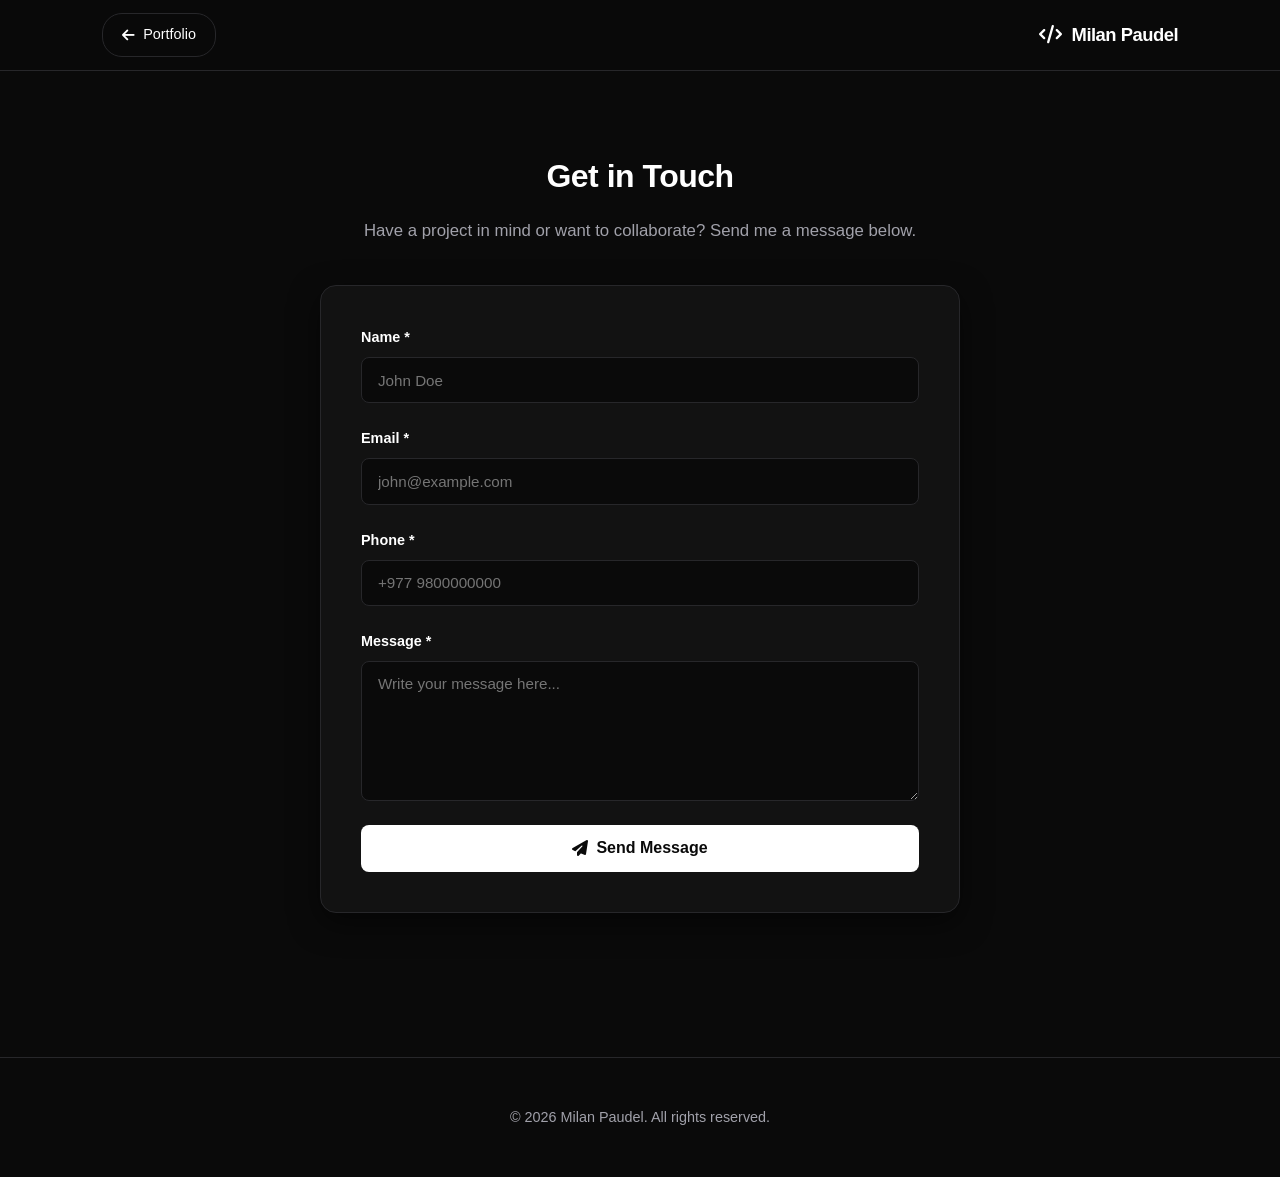
<file: contact.html>
<!DOCTYPE html>
<html lang="en">
<head>
    <meta charset="UTF-8">
    <meta name="viewport" content="width=device-width, initial-scale=1.0">
    <meta name="description" content="Contact Milan Paudel for software engineering, embedded hardware projects, and collaborations.">
    <title>Contact | Milan Paudel</title>
    
    <link rel="stylesheet" href="https://cdnjs.cloudflare.com/ajax/libs/font-awesome/6.4.0/css/all.min.css">
    <link rel="stylesheet" href="styles.css">
</head>
<body>

    <nav>
        <div class="container nav-container">
            <a href="index.html" class="btn-back">
                <i class="fa-solid fa-arrow-left"></i> Portfolio
            </a>
            <a href="index.html" class="logo"><i class="fa-solid fa-code"></i> Milan Paudel</a>
        </div>
    </nav>

    <main class="container">
        <section class="sections contact-section">
            <div class="contact-header">
                <h2 class="section-title">Get in Touch</h2>
                <p class="contact-subtitle">Have a project in mind or want to collaborate? Send me a message below.</p>
            </div>
            
            <div class="contact-form-card">
                <form action="https://api.web3forms.com/submit" method="POST" id="contactForm" novalidate>
                    <input type="hidden" name="access_key" value="68a2876a-e34a-4932-ac6f-19f8cb011b70">
                    <input type="hidden" name="redirect" value="false">
                    
                    <div class="form-group">
                        <label for="name">Name *</label>
                        <input type="text" id="name" name="name" class="form-control" placeholder="John Doe" required>
                    </div>

                    <div class="form-group">
                        <label for="email">Email *</label>
                        <input type="email" id="email" name="email" class="form-control" placeholder="john@example.com" required>
                        <div class="error-message" id="emailError">Please enter a valid email address.</div>
                    </div>

                    <div class="form-group">
                        <label for="phone">Phone *</label>
                        <input type="tel" id="phone" name="phone" class="form-control" placeholder="+977 9800000000" required>
                        <div class="error-message" id="phoneError">Please enter a valid phone number (7 to 11 digits).</div>
                    </div>

                    <div class="form-group">
                        <label for="message">Message *</label>
                        <textarea id="message" name="message" class="form-control" placeholder="Write your message here..." required></textarea>
                        <div class="error-message" id="messageError">Inappropriate words are not permitted. Please revise.</div>
                    </div>

                    <button type="submit" class="btn-submit">
                        <i class="fa-solid fa-paper-plane"></i> Send Message
                    </button>
                </form>
            </div>
        </section>
    </main>

    <footer>
        <p>&copy; 2026 Milan Paudel. All rights reserved.</p>
    </footer>

    <script src="script.js"></script>
</body>
</html>
</file>
<file: styles.css>
:root {
    --bg-color: #0a0a0a;
    --card-bg: #121212;
    --text-primary: #ffffff;
    --text-secondary: #a1a1aa;
    --border-color: #27272a;
    --accent-white: #ffffff;
    --accent-gray: #3f3f46;
    --error-color: #f87171;
    --card-shadow: 0 10px 30px rgba(0, 0, 0, 0.5);
}

* {
    box-sizing: border-box;
    margin: 0;
    padding: 0;
}

html {
    scroll-behavior: smooth;
    scroll-padding-top: 80px;
}

body {
    font-family: -apple-system, BlinkMacSystemFont, 'SF Pro Display', 'Segoe UI', Roboto, sans-serif;
    background-color: var(--bg-color);
    color: var(--text-primary);
    line-height: 1.6;
}

.container {
    max-width: 1140px;
    margin: 0 auto;
    padding: 0 2rem;
}

/* Navigation */
nav {
    background-color: rgba(10, 10, 10, 0.85);
    backdrop-filter: blur(12px);
    border-bottom: 1px solid var(--border-color);
    position: sticky;
    top: 0;
    z-index: 100;
}

.nav-container {
    display: flex;
    justify-content: space-between;
    align-items: center;
    height: 70px;
}

.logo {
    font-weight: 700;
    font-size: 1.15rem;
    color: var(--text-primary);
    text-decoration: none;
    display: flex;
    align-items: center;
    gap: 10px;
    letter-spacing: -0.5px;
}

.nav-links {
    display: flex;
    align-items: center;
    gap: 2rem;
}

.nav-links a:not(.btn-nav-contact) {
    color: var(--text-secondary);
    text-decoration: none;
    font-weight: 500;
    font-size: 0.95rem;
    transition: color 0.2s ease;
}

.nav-links a:not(.btn-nav-contact):hover {
    color: var(--text-primary);
}

.social-icons {
    display: flex;
    align-items: center;
    gap: 1.2rem;
    border-left: 1px solid var(--border-color);
    padding-left: 1.2rem;
}

.social-icons a:not(.btn-nav-contact), .social-icons button {
    color: var(--text-secondary);
    font-size: 1.1rem;
    transition: color 0.2s ease;
    background: none;
    border: none;
    cursor: pointer;
    padding: 0;
}

.social-icons a:not(.btn-nav-contact):hover, .social-icons button:hover {
    color: var(--text-primary);
}

.menu-toggle {
    display: none;
    background: none;
    border: none;
    color: var(--text-primary);
    font-size: 1.5rem;
    cursor: pointer;
}

.btn-nav-contact {
    background-color: var(--accent-white);
    color: var(--bg-color) !important;
    padding: 0.4rem 1rem;
    border-radius: 6px;
    font-weight: 600 !important;
    font-size: 0.85rem !important;
    text-decoration: none;
    transition: opacity 0.2s ease, transform 0.2s ease;
    display: inline-block;
    margin-left: 0.5rem;
}

.btn-nav-contact:hover {
    opacity: 0.9;
    transform: translateY(-1px);
}

/* Hero Section */
.hero {
    display: flex;
    align-items: center;
    justify-content: space-between;
    gap: 4rem;
    padding: 6rem 0;
    min-height: calc(100vh - 70px);
}

.hero-content {
    flex: 1;
}

.hero-content h3 {
    color: var(--text-secondary);
    font-size: 1.1rem;
    font-weight: 400;
    margin-bottom: 0.5rem;
    letter-spacing: 0.5px;
}

.hero-content h1 {
    font-size: 3.8rem;
    line-height: 1.1;
    margin-bottom: 1.5rem;
    color: var(--text-primary);
    letter-spacing: -1.5px;
    font-weight: 800;
}

.hero-content p {
    font-size: 1.1rem;
    color: var(--text-secondary);
    margin-bottom: 2.5rem;
    max-width: 540px;
}

.hero-actions {
    display: flex;
    gap: 1.2rem;
    align-items: center;
    flex-wrap: wrap;
}

.btn-primary {
    background-color: var(--text-primary);
    color: var(--bg-color);
    padding: 0.85rem 1.6rem;
    border-radius: 30px;
    border: 1px solid var(--text-primary);
    cursor: pointer;
    text-decoration: none;
    font-weight: 600;
    transition: all 0.25s ease;
    display: inline-flex;
    align-items: center;
    gap: 8px;
    font-size: 0.95rem;
}

.btn-primary:hover {
    background-color: transparent;
    color: var(--text-primary);
}

.hero-image-container {
    flex: 1;
    display: flex;
    justify-content: center;
}

.profile-card {
    background: transparent;
    padding: 0.5rem;
}

.profile-img {
    width: 300px;
    height: 300px;
    border-radius: 50%;
    object-fit: cover;
    display: block;
    border: 4px solid var(--text-primary);
    box-shadow: 0 0 25px rgba(255, 255, 255, 0.1);
}

/* Sections */
.sections {
    padding: 5rem 0;
}

.section-title {
    text-align: center;
    font-size: 2rem;
    margin-bottom: 3.5rem;
    color: var(--text-primary);
    letter-spacing: -0.5px;
}

/* Skills */
.skills-grid {
    display: grid;
    grid-template-columns: repeat(auto-fit, minmax(130px, 1fr));
    gap: 1.5rem;
    text-align: center;
}

.skill-card {
    background: var(--card-bg);
    padding: 2rem 1rem;
    border-radius: 12px;
    border: 1px solid var(--border-color);
    transition: all 0.25s ease;
}

.skill-card:hover {
    transform: translateY(-4px);
    border-color: var(--text-primary);
}

.skill-card i {
    font-size: 3rem;
    margin-bottom: 1rem;
    display: block;
    color: var(--text-primary);
}

.skill-card span {
    font-weight: 500;
    font-size: 0.9rem;
    color: var(--text-secondary);
}

/* Projects & Achievements */
.projects-grid {
    display: grid;
    grid-template-columns: repeat(auto-fit, minmax(320px, 1fr));
    gap: 2rem;
}

.project-card {
    background: var(--card-bg);
    padding: 2.2rem;
    border-radius: 16px;
    border: 1px solid var(--border-color);
    display: flex;
    flex-direction: column;
    justify-content: space-between;
    transition: all 0.25s ease;
}

.project-card:hover {
    transform: translateY(-4px);
    border-color: var(--text-primary);
}

.project-badge {
    display: inline-flex;
    align-items: center;
    gap: 6px;
    font-size: 0.8rem;
    font-weight: 600;
    padding: 4px 12px;
    border-radius: 20px;
    align-self: flex-start;
    margin-bottom: 1.2rem;
    background-color: transparent;
    border: 1px solid var(--border-color);
    color: var(--text-primary);
}

.badge-live, .badge-warning {
    border-color: var(--accent-gray);
}

.project-card h3 {
    font-size: 1.35rem;
    margin-bottom: 0.8rem;
    color: var(--text-primary);
    font-weight: 600;
}

.project-card p {
    color: var(--text-secondary);
    margin-bottom: 1.5rem;
    font-size: 0.95rem;
}

.project-link {
    display: inline-flex;
    align-items: center;
    gap: 8px;
    color: var(--text-primary);
    text-decoration: none;
    font-weight: 500;
    font-size: 0.9rem;
    margin-top: auto;
    transition: opacity 0.2s ease;
}

.project-link:hover {
    opacity: 0.7;
}

/* Contact Section & Form Styling */
.contact-section {
    max-width: 640px;
    margin: 0 auto;
}

.contact-header {
    text-align: center;
    margin-bottom: 2.5rem;
}

.contact-subtitle {
    color: var(--text-secondary);
    font-size: 1.05rem;
    margin-top: -2.5rem;
}

.contact-form-card {
    background-color: var(--card-bg);
    border: 1px solid var(--border-color);
    border-radius: 16px;
    padding: 2.5rem;
    box-shadow: var(--card-shadow);
}

.form-group {
    margin-bottom: 1.5rem;
    display: flex;
    flex-direction: column;
    text-align: left;
}

.form-group label {
    font-size: 0.9rem;
    font-weight: 600;
    margin-bottom: 0.5rem;
    color: var(--text-primary);
}

.form-control {
    width: 100%;
    background-color: var(--bg-color);
    border: 1px solid var(--border-color);
    border-radius: 8px;
    padding: 0.85rem 1rem;
    font-size: 0.95rem;
    color: var(--text-primary);
    font-family: inherit;
    transition: border-color 0.2s ease, box-shadow 0.2s ease;
}

.form-control:focus {
    outline: none;
    border-color: var(--text-primary);
    box-shadow: 0 0 0 2px rgba(255, 255, 255, 0.1);
}

textarea.form-control {
    min-height: 140px;
    resize: vertical;
}

.error-message {
    color: var(--error-color);
    font-size: 0.825rem;
    margin-top: 0.4rem;
    display: none;
}

.btn-submit {
    width: 100%;
    background-color: var(--accent-white);
    color: var(--bg-color);
    padding: 0.9rem;
    border-radius: 8px;
    border: none;
    font-weight: 600;
    font-size: 1rem;
    cursor: pointer;
    transition: opacity 0.2s ease, transform 0.2s ease;
    display: flex;
    align-items: center;
    justify-content: center;
    gap: 8px;
}

.btn-submit:hover {
    opacity: 0.9;
    transform: translateY(-1px);
}

.btn-submit:disabled {
    opacity: 0.6;
    cursor: not-allowed;
    transform: none;
}

/* Modals */
.modal {
    display: none;
    position: fixed;
    z-index: 200;
    left: 0;
    top: 0;
    width: 100%;
    height: 100%;
    background-color: rgba(0, 0, 0, 0.85);
    backdrop-filter: blur(5px);
    align-items: center;
    justify-content: center;
}

.modal.active {
    display: flex !important;
}

/* Email Modal */
.modal-body {
    background: var(--card-bg);
    border: 1px solid var(--border-color);
    padding: 2.5rem;
    border-radius: 16px;
    max-width: 450px;
    width: 90%;
    text-align: center;
    position: relative;
}

.modal-body h4 {
    font-size: 1.2rem;
    margin-bottom: 1.2rem;
    color: var(--text-primary);
}

.email-field {
    display: flex;
    background: var(--bg-color);
    padding: 0.75rem 1rem;
    border-radius: 8px;
    align-items: center;
    justify-content: space-between;
    margin-bottom: 1rem;
    border: 1px solid var(--border-color);
}

.email-address {
    font-family: monospace;
    font-size: 0.95rem;
    color: var(--text-primary);
}

.btn-copy {
    background: var(--text-primary);
    color: var(--bg-color);
    border: none;
    padding: 6px 14px;
    border-radius: 6px;
    cursor: pointer;
    font-weight: 600;
    font-size: 0.8rem;
    transition: opacity 0.2s;
}

.btn-copy:hover {
    opacity: 0.9;
}

.close-modal {
    position: absolute;
    top: 15px;
    right: 15px;
    background: none;
    border: none;
    font-size: 1.2rem;
    cursor: pointer;
    color: var(--text-secondary);
}

.close-modal:hover {
    color: var(--text-primary);
}

/* Resume Modal Viewer */
.resume-modal-body {
    background-color: var(--bg-color);
    width: 100%;
    height: 100%;
    display: flex;
    flex-direction: column;
    overflow-y: auto;
}

.resume-modal-header {
    background-color: var(--card-bg);
    border-bottom: 1px solid var(--border-color);
    padding: 1rem 2rem;
    display: flex;
    justify-content: space-between;
    align-items: center;
    position: sticky;
    top: 0;
    z-index: 10;
}

.btn-back {
    background-color: transparent;
    color: var(--text-primary);
    border: 1px solid var(--border-color);
    padding: 0.6rem 1.2rem;
    border-radius: 20px;
    font-weight: 500;
    cursor: pointer;
    display: inline-flex;
    align-items: center;
    text-decoration: none;
    gap: 8px;
    font-size: 0.9rem;
    transition: border-color 0.2s;
}

.btn-back:hover {
    border-color: var(--text-primary);
}

.btn-download {
    background-color: var(--text-primary);
    color: var(--bg-color);
    text-decoration: none;
    padding: 0.6rem 1.2rem;
    border-radius: 20px;
    font-weight: 600;
    display: inline-flex;
    align-items: center;
    gap: 8px;
    font-size: 0.9rem;
    transition: opacity 0.2s;
}

.btn-download:hover {
    opacity: 0.9;
}

.resume-image-container {
    flex: 1;
    display: flex;
    justify-content: center;
    align-items: flex-start;
    padding: 2rem 1rem;
}

.resume-img {
    max-width: 900px;
    width: 100%;
    height: auto;
    border-radius: 8px;
    border: 1px solid var(--border-color);
    box-shadow: var(--card-shadow);
}

/* Footer */
footer {
    text-align: center;
    padding: 3rem 0;
    color: var(--text-secondary);
    border-top: 1px solid var(--border-color);
    margin-top: 4rem;
    font-size: 0.9rem;
}

footer .social-icons {
    display: inline-flex;
    border: none;
    padding: 0;
    margin-top: 1rem;
}

footer .social-icons button, footer .social-icons a {
    margin: 0 10px;
}

/* Responsive Styles */
@media (max-width: 768px) {
    .menu-toggle {
        display: block;
    }

    .nav-links {
        display: none;
        flex-direction: column;
        position: absolute;
        top: 70px;
        left: 0;
        width: 100%;
        background-color: var(--card-bg);
        border-bottom: 1px solid var(--border-color);
        padding: 1.5rem;
        gap: 1.5rem;
    }

    .nav-links.active {
        display: flex;
    }

    .social-icons {
        border-left: none;
        padding-left: 0;
        border-top: 1px solid var(--border-color);
        padding-top: 1rem;
        width: 100%;
        justify-content: center;
    }

    .hero {
        flex-direction: column-reverse;
        text-align: center;
        padding: 4rem 0;
        gap: 2rem;
    }

    .hero-content h1 {
        font-size: 2.8rem;
    }

    .hero-content p {
        margin: 0 auto 2rem auto;
    }

    .hero-actions {
        justify-content: center;
    }

    .profile-img {
        width: 220px;
        height: 220px;
    }

    .resume-modal-header {
        padding: 0.8rem 1rem;
    }
}

@media (max-width: 576px) {
    .contact-form-card {
        padding: 1.5rem;
    }
}
</file>
